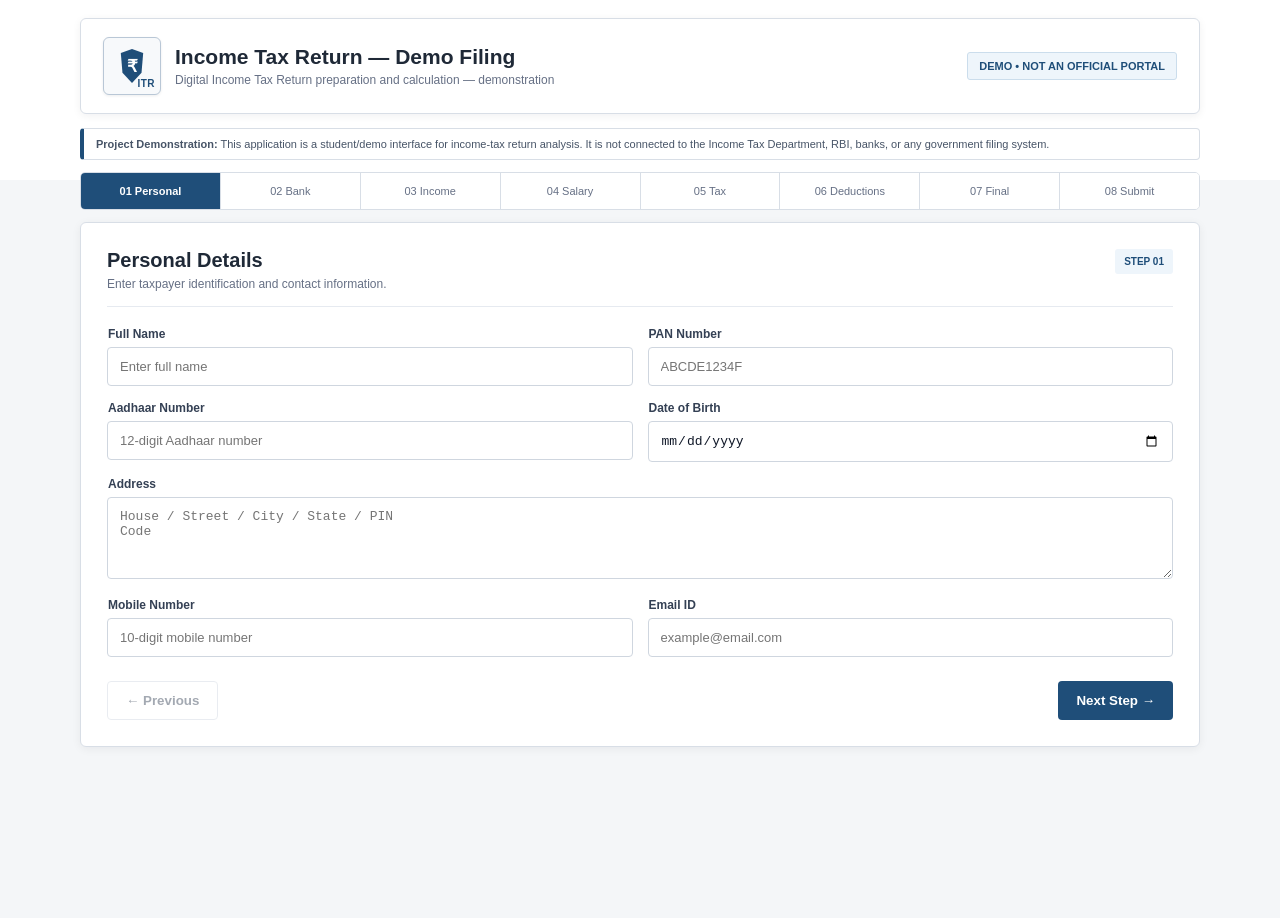
<file: index.html>
<!DOCTYPE html>
<html lang="en">
<head>

 <!-- Google tag (gtag.js) -->
<script async src="https://www.googletagmanager.com/gtag/js?id=G-FX7XS2B6NH"></script>
<script>
  window.dataLayer = window.dataLayer || [];
  function gtag(){dataLayer.push(arguments);}
  gtag('js', new Date());

  gtag('config', 'G-FX7XS2B6NH');
</script>
<meta charset="UTF-8">
<meta name="viewport" content="width=device-width, initial-scale=1.0">
<title>e-ITR Return Analysis & Filing Demo</title>

  <link rel="stylesheet" href="style.css">
</head>
<body>
<header>
<div class="brand">
<div class="logo-mark" aria-label="Income Tax Return demo logo">
  <span class="logo-shield">₹</span><span class="logo-itr">ITR</span>
</div>
<div>
<h1>Income Tax Return — Demo Filing</h1>
<p>Digital Income Tax Return preparation and calculation — demonstration</p>
</div>
</div>
<div class="badge">DEMO • NOT AN OFFICIAL PORTAL</div>
</header>
<div class="top-note"><strong>Project Demonstration:</strong> This application is a student/demo interface for income-tax return analysis. It is not connected to the Income Tax Department, RBI, banks, or any government filing system.</div>
<main class="container">
<div class="progress">
<div class="step active">01 Personal</div>
<div class="step">02 Bank</div>
<div class="step">03 Income</div>
<div class="step">04 Salary</div>
<div class="step">05 Tax</div>
<div class="step">06 Deductions</div>
<div class="step">07 Final</div>
<div class="step">08 Submit</div>
</div>
<div class="form-card">
<section class="section active">
<div class="section-head"><div><h2>Personal Details</h2><p>Enter taxpayer identification and contact information.</p></div><span
class="number">STEP 01</span></div>
<div class="grid">
<div class="field"><label>Full Name</label><input id="name" placeholder="Enter full name"></div>
<div class="field"><label>PAN Number</label><input id="pan" maxlength="10" placeholder="ABCDE1234F"
style="text-transform:uppercase"></div>
<div class="field"><label>Aadhaar Number</label><input id="aadhaar" maxlength="12" placeholder="12-digit Aadhaar number"></div>
<div class="field"><label>Date of Birth</label><input id="dob" type="date"></div>
<div class="field full"><label>Address</label><textarea id="address" placeholder="House / Street / City / State / PIN
Code"></textarea></div>
<div class="field"><label>Mobile Number</label><input id="mobile" maxlength="10" placeholder="10-digit mobile number"></div>
<div class="field"><label>Email ID</label><input id="email" type="email" placeholder="example@email.com"></div>
</div>
</section>
<section class="section">
<div class="section-head"><div><h2>Bank Details</h2><p>Provide the bank account details used for refund or tax-related
processing.</p></div><span class="number">STEP 02</span></div>
<div class="grid">
<div class="field"><label>Bank Name</label><input id="bank" placeholder="Enter bank name"></div>
<div class="field"><label>Account Number</label><input id="account" placeholder="Enter account number"></div>
<div class="field"><label>IFSC Code</label><input id="ifsc" placeholder="ABCD0123456" style="text-transform:uppercase"></div>
<div class="field"><label>Account Type</label><select id="accountType"><option value="">Select account
type</option><option>Savings</option><option>Current</option><option>NRE</option><option>NRO</option></select></div>
</div>
</section>
<section class="section">
<div class="section-head"><div><h2>Income Details</h2><p>Enter income received from different sources during the financial
year.</p></div><span class="number">STEP 03</span></div>
<div class="grid">
<div class="field"><label>Salary Income ( )</label><input class="money" id="salaryIncome" type="number" min="0"
placeholder="0"></div>
<div class="field"><label>Business / Profession Income ( )</label><input class="money" id="businessIncome" type="number" min="0"
placeholder="0"></div>
<div class="field"><label>Bank Interest ( )</label><input class="money" id="interest" type="number" min="0"
placeholder="0"></div>
<div class="field"><label>Other Income ( )</label><input class="money" id="otherIncome" type="number" min="0"
placeholder="0"></div>
</div>
<div class="summary"><b>Income Preview</b><div class="summary-grid"><div class="summary-item"><small>Total Income
Sources</small><strong id="incomePreview"> 0</strong></div></div></div>
</section>
<section class="section">
<div class="section-head"><div><h2>Salary Details</h2><p>Provide gross salary, allowances and employer information.</p></div><span
class="number">STEP 04</span></div>
<div class="grid">
<div class="field"><label>Gross Salary ( )</label><input class="money" id="grossSalary" type="number" min="0"
placeholder="0"></div>
<div class="field"><label>Allowances ( )</label><input class="money" id="allowances" type="number" min="0" placeholder="0"></div>
<div class="field"><label>Taxable Salary ( )</label><input class="money" id="taxableSalary" type="number" min="0"
placeholder="0"></div>
<div class="field"><label>Employer Details</label><input id="employer" placeholder="Employer / Company name"></div>
</div>
</section>
<section class="section">
<div class="section-head"><div><h2>Tax Review</h2><p>Tax figures are calculated from the income and deductions entered above.</p></div><span
class="number">STEP 05</span></div>
<div class="grid">
<div class="field"><label>Total Income ( )</label><input class="money" id="totalIncome" type="number" min="0"
placeholder="0"></div>
<div class="field"><label>Taxable Income ( )</label><input class="money" id="taxableIncome" type="number" min="0"
placeholder="0"></div>
<div class="field"><label>Income Tax (₹)</label><input class="money" id="incomeTax" type="number" min="0" readonly placeholder="0"></div>
<div class="field"><label>Health & Education Cess (₹)</label><input class="money" id="cess" type="number" min="0" readonly placeholder="0"></div>
<div class="field"><label>TDS Deducted ( )</label><input class="money" id="tds" type="number" min="0" placeholder="0"></div>
</div>
</section>
<section class="section">
<div class="section-head"><div><h2>Deductions</h2><p>Enter eligible deductions as applicable to your tax filing.</p></div><span
class="number">STEP 06</span></div>
<div class="grid">
<div class="field"><label>Section 80C ( )</label><input class="money" id="d80c" type="number" min="0" placeholder="0"></div>
<div class="field"><label>Section 80D ( )</label><input class="money" id="d80d" type="number" min="0" placeholder="0"></div>
<div class="field full"><label>Other Applicable Deductions ( )</label><input class="money" id="otherDeduction" type="number"
min="0" placeholder="0"></div>
</div>
</section>
<section class="section">
<div class="section-head"><div><h2>Final Calculation</h2><p>Review the entered figures before moving to
verification.</p></div><span class="number">STEP 07</span></div>
<div class="summary">
<div class="summary-grid">
<div class="summary-item"><small>Total Tax Payable</small><strong id="finalTax"> 0</strong></div>
<div class="summary-item"><small>Tax Already Paid / TDS</small><strong id="finalTDS"> 0</strong></div>
<div class="summary-item"><small>Final Status</small><strong id="finalStatus">—</strong></div>
</div>
</div>
<p class="notice">This interface performs a basic demo calculation from entered values. Actual ITR computation, tax regime rules,
exemptions, limits and validation should be verified against the applicable Income Tax Department rules before filing.</p>
</section>
<section class="section">
<div class="section-head"><div><h2>Verification & Submission</h2><p>Complete the final declaration and select your submission
method.</p></div><span class="number">STEP 08</span></div>
<div class="verify">
<label>Demo Verification Method</label>
<select id="verifyMethod">
<option value="">Select method</option>
<option>Demo: Aadhaar OTP flow (not sent)</option>
<option>Demo: Bank / Demat flow (not sent)</option>
<option>Demo: Verify later</option>
</select>
<label class="check"><input type="checkbox" id="declaration"> I confirm that the information entered in this demo form is correct
to the best of my knowledge.</label>
<label class="check"><input type="checkbox" id="consent"> I understand that this interface is a demonstration and is not directly
connected to the Income Tax Department filing system.</label>
<button class="success" id="submitBtn" disabled onclick="submitITR()">✓ Submit Return Demo & View Result</button>
<p class="notice">For actual filing, use the official Income Tax e-Filing portal and follow the current government verification
process.</p>
</div>
</section>
<div class="actions">
<button class="secondary" id="prevBtn" onclick="prevStep()" disabled>← Previous</button>
<button id="nextBtn" onclick="nextStep()">Next Step →</button>
</div>
</div>
</main>
<div class="modal" id="modal">
 <div class="modal-box">
  <div class="success-icon">✓</div>
  <h2>Return Analysis Completed</h2>
  <p id="resultIntro">Your entered return data has been processed successfully in this demo.</p>
  <div class="receipt">
   <div class="receipt-head">Demo Return Summary</div>
   <div class="receipt-row"><span>Acknowledgement Reference</span><strong id="ackNo">—</strong></div>
   <div class="receipt-row"><span>Taxpayer Name</span><strong id="receiptName">—</strong></div>
   <div class="receipt-row"><span>PAN</span><strong id="receiptPan">—</strong></div>
   <div class="receipt-row"><span>Total Income</span><strong id="receiptIncome">₹0</strong></div>
   <div class="receipt-row"><span>Taxable Income</span><strong id="receiptTaxable">₹0</strong></div>
   <div class="receipt-row"><span>Total Tax Liability</span><strong id="receiptTax">₹0</strong></div>
   <div class="receipt-row"><span>Tax Already Paid / TDS</span><strong id="receiptPaid">₹0</strong></div>
   <div class="receipt-row"><span>Final Result</span><strong id="receiptStatus">—</strong></div>
  </div>
  <div class="result-highlight"><strong>What this means:</strong><br><span id="resultExplanation">—</span></div>
  <p class="notice">This reference is generated only by the demo application. It is not a government acknowledgement number and no return has been submitted to any authority.</p>
  <button onclick="closeModal()">Close Result</button>
 </div>
</div>

  <script src="script.js"></script>
</body>
</html>
</file>
<file: style.css>
*{box-sizing:border-box;margin:0;padding:0}
:root{
 --bg:#f4f6f8;--card:#fff;--line:#d8dee6;--text:#1f2937;--muted:#667085;
 --primary:#1f4e79;--primary2:#2f6690;--green:#18794e;--danger:#b42318;
}
body{min-height:100vh;font-family:Arial,Segoe UI,sans-serif;color:var(--text);background:var(--bg);overflow-x:hidden}
body:before{content:"";position:fixed;inset:0;pointer-events:none;z-index:-1;background:linear-gradient(#fff 0 180px,transparent 180px)}
header{width:min(1120px,94%);margin:18px auto 14px;padding:18px 22px;display:flex;align-items:center;justify-content:space-between;gap:18px;background:#fff;border:1px solid var(--line);border-radius:6px;box-shadow:0 2px 8px rgba(16,24,40,.06)}
.brand{display:flex;align-items:center;gap:14px}
.logo{width:54px;height:54px;border-radius:4px;display:grid;place-items:center;font-weight:800;font-size:17px;color:#fff;background:var(--primary)}
.brand h1{font-size:21px;font-weight:700}.brand p{font-size:12px;color:var(--muted);margin-top:4px}
.badge{padding:7px 11px;border-radius:3px;background:#eef5fb;color:var(--primary);border:1px solid #cbddec;font-size:11px;font-weight:700}
.container{width:min(1120px,94%);margin:auto;padding-bottom:40px}
.progress{display:flex;gap:0;overflow:auto;margin-bottom:12px;border:1px solid var(--line);background:#fff;border-radius:5px}
.step{min-width:120px;flex:1;padding:12px 10px;border-right:1px solid var(--line);background:#fff;color:#667085;font-size:11px;text-align:center}
.step:last-child{border-right:0}.step.active{color:#fff;background:var(--primary);font-weight:700}
.form-card{background:#fff;border:1px solid var(--line);border-radius:6px;padding:26px;box-shadow:0 2px 10px rgba(16,24,40,.06)}
.section{display:none;animation:fade .2s ease}.section.active{display:block}
@keyframes fade{from{opacity:.5;transform:translateY(4px)}to{opacity:1;transform:none}}
.section-head{display:flex;justify-content:space-between;align-items:flex-start;margin-bottom:20px;gap:15px;border-bottom:1px solid #e6eaf0;padding-bottom:15px}
.section-head h2{font-size:20px}.section-head p{color:var(--muted);font-size:12px;margin-top:5px}.number{font-size:10px;color:var(--primary);background:#eef5fb;padding:7px 9px;border-radius:3px;font-weight:700}
.grid{display:grid;grid-template-columns:repeat(2,1fr);gap:15px}.field{position:relative}.field.full{grid-column:1/-1}
label{display:block;color:#344054;font-size:12px;margin:0 0 6px 1px;font-weight:600}
input,select,textarea{width:100%;padding:11px 12px;border:1px solid #cfd6df;border-radius:4px;background:#fff;color:#101828;outline:none;font-size:13px;transition:.15s}
textarea{min-height:82px;resize:vertical}
input:focus,select:focus,textarea:focus{border-color:var(--primary);box-shadow:0 0 0 2px rgba(31,78,121,.08)}
select option{background:#fff;color:#111}.hint{font-size:10px;color:#667085;margin-top:4px}
.summary{margin-top:18px;padding:16px;border-radius:5px;background:#f7f9fb;border:1px solid #dfe5ec}
.summary-grid{display:grid;grid-template-columns:repeat(3,1fr);gap:10px;margin-top:10px}.summary-item{padding:13px;background:#fff;border:1px solid #e1e6ec;border-radius:4px}
.summary-item small{color:var(--muted);display:block;font-size:10px}.summary-item strong{display:block;margin-top:5px;font-size:17px}
.actions{display:flex;justify-content:space-between;gap:10px;margin-top:24px}
button{border:0;border-radius:4px;padding:11px 18px;color:#fff;font-weight:700;cursor:pointer;background:var(--primary);transition:.15s}
button:hover{background:var(--primary2)}button.secondary{background:#fff;color:#344054;border:1px solid #cfd6df;box-shadow:none}
button.success{background:var(--green)}button:disabled{opacity:.45;cursor:not-allowed}
.verify{padding:18px;border:1px solid #dfe5ec;border-radius:5px;background:#fafbfc}
.check{display:flex;gap:9px;align-items:flex-start;margin:13px 0;color:#475467;font-size:12px;line-height:1.5}.check input{width:auto;margin-top:2px;accent-color:var(--primary)}
.notice{margin-top:15px;color:#667085;font-size:10px;line-height:1.6}
.modal{display:none;position:fixed;inset:0;background:rgba(16,24,40,.48);z-index:20;place-items:center;padding:20px}
.modal.show{display:grid}.modal-box{width:min(620px,100%);padding:26px;border-radius:6px;background:#fff;border:1px solid var(--line);box-shadow:0 18px 50px rgba(16,24,40,.22);text-align:left}
.success-icon{width:44px;height:44px;border-radius:50%;display:grid;place-items:center;background:#e8f5ee;color:var(--green);font-size:24px;margin-bottom:12px}
.modal-box h2{margin-bottom:6px;font-size:21px}.modal-box p{color:var(--muted);font-size:12px;line-height:1.6;margin-bottom:14px}
.receipt{margin:15px 0;padding:14px;border:1px solid #dfe5ec;background:#fafbfc;border-radius:4px}.receipt-row{display:flex;justify-content:space-between;gap:20px;padding:7px 0;border-bottom:1px solid #e7ebf0;font-size:12px}.receipt-row:last-child{border-bottom:0}.receipt-row strong{font-size:13px}
@media(max-width:700px){header{align-items:flex-start}.badge{display:none}.grid{grid-template-columns:1fr}.field.full{grid-column:auto}.summary-grid{grid-template-columns:1fr}.form-card{padding:18px}.section-head h2{font-size:18px}.step{min-width:105px}}

.logo-mark{width:58px;height:58px;border:1px solid #b9c7d6;border-radius:6px;background:#f7f9fb;display:flex;align-items:center;justify-content:center;gap:2px;position:relative;box-shadow:0 1px 3px rgba(16,24,40,.08)}
.logo-shield{width:28px;height:34px;display:grid;place-items:center;background:#1f4e79;color:#fff;font-weight:800;font-size:17px;clip-path:polygon(50% 0,90% 12%,84% 70%,50% 100%,16% 70%,10% 12%)}
.logo-itr{font-size:10px;font-weight:800;color:#1f4e79;position:absolute;bottom:5px;right:5px;letter-spacing:.5px}
.top-note{margin:0 auto 12px;width:min(1120px,94%);font-size:11px;color:#475467;background:#fff;border:1px solid #d8dee6;padding:9px 12px;border-left:4px solid #1f4e79;border-radius:4px}
.calc-note{margin-top:10px;padding:10px 12px;background:#f2f7fb;border:1px solid #d7e4ef;border-radius:4px;font-size:11px;color:#475467}
.result-highlight{margin-top:12px;padding:14px;border:1px solid #b9d7c7;background:#f2faf5;border-radius:5px}
.result-highlight strong{color:#17633f}
.receipt-head{font-size:11px;color:#667085;margin-bottom:8px;font-weight:700;text-transform:uppercase;letter-spacing:.4px}
</file>
